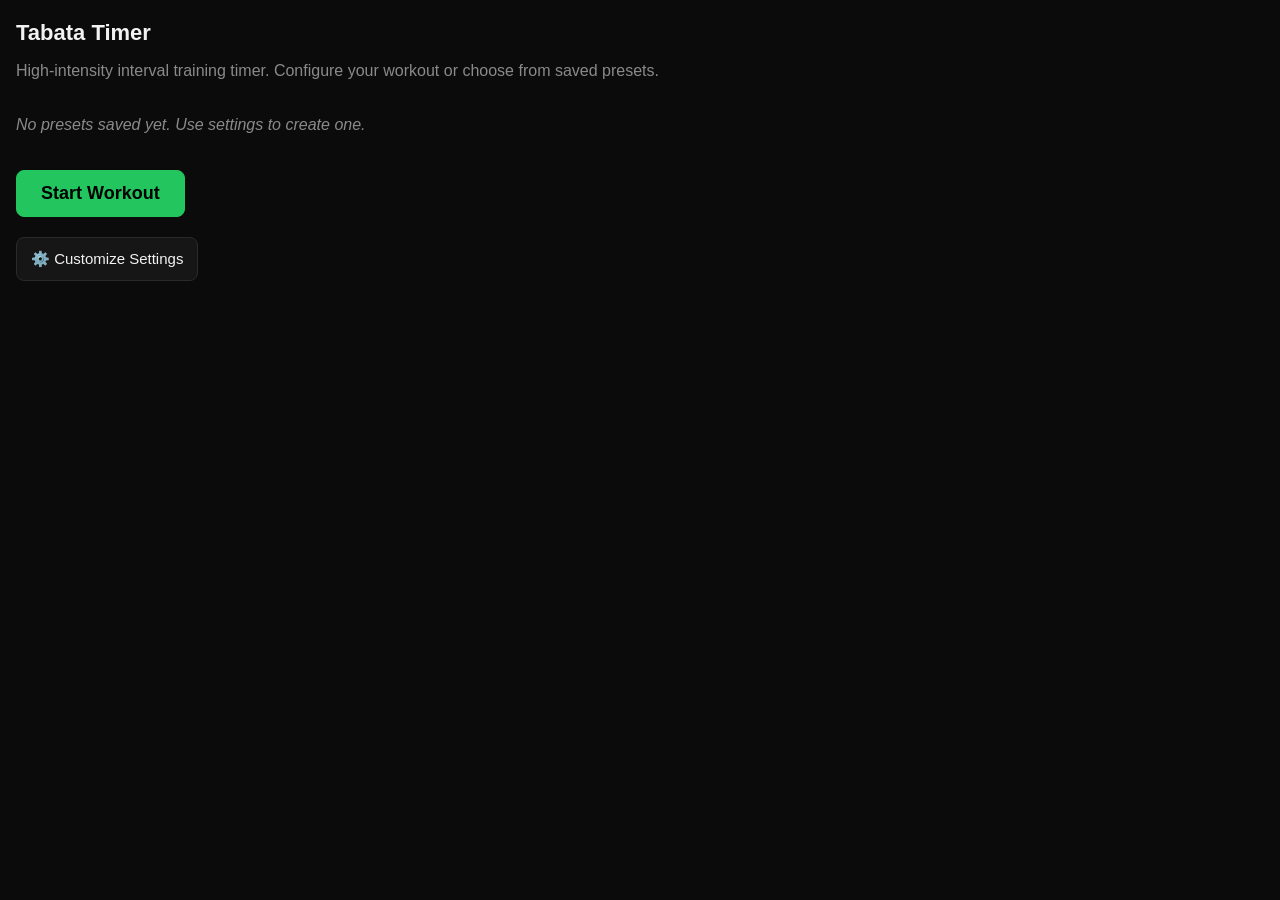
<file: index.html>
<!doctype html>
<html lang="en">
<head>
<meta charset="utf-8">
<meta name="viewport" content="width=device-width, initial-scale=1, viewport-fit=cover, user-scalable=no">
<meta name="theme-color" content="#0b0b0b">
<meta name="apple-mobile-web-app-capable" content="yes">
<meta name="apple-mobile-web-app-status-bar-style" content="black-translucent">
<meta name="apple-mobile-web-app-title" content="Tabata">
<link rel="apple-touch-icon" href="assets/icon-192.png">
<link rel="manifest" href="manifest.webmanifest">
<link rel="stylesheet" href="style.css">
<title>Tabata Timer</title>
</head>
<body>

<!-- SETTINGS SCREEN -->
<section id="screen-settings" class="screen active">
  <header>
    <h1>Tabata Timer</h1>
    <p class="description">High-intensity interval training timer. Configure your workout or choose from saved presets.</p>
  </header>

  <div id="preset-list" class="preset-list"></div>

  <div class="main-actions">
    <button id="btn-start" type="button" class="primary big">Start Workout</button>
  </div>

  <div class="settings-toggle">
    <button id="btn-toggle-settings" type="button">⚙️ Customize Settings</button>
  </div>

  <div id="settings-panel" class="settings-panel collapsed">
    <div class="preset-bar">
      <select id="preset-select" aria-label="Presets">
        <option value="">-- presets --</option>
      </select>
      <button id="preset-load" type="button">Load</button>
      <button id="preset-delete" type="button" class="danger">Delete</button>
    </div>

    <form id="config-form" autocomplete="off">
      <label>Preset name
        <input type="text" id="cfg-name" placeholder="e.g. Legs 6x8" maxlength="40">
      </label>

      <label>Tabatas per set
        <input type="number" id="cfg-tabatas" min="1" max="30" value="6" inputmode="numeric">
      </label>

      <label>Sets
        <input type="number" id="cfg-sets" min="1" max="30" value="8" inputmode="numeric">
      </label>

      <label>Work seconds
        <input type="number" id="cfg-work" min="5" max="120" value="20" inputmode="numeric">
      </label>

      <label>Rest seconds
        <input type="number" id="cfg-rest" min="3" max="120" value="10" inputmode="numeric">
      </label>

      <label>Between-set rest seconds
        <input type="number" id="cfg-setrest" min="5" max="600" value="30" inputmode="numeric">
      </label>

      <div class="toggles">
        <label class="inline"><input type="checkbox" id="cfg-voice" checked> Voice</label>
        <button id="btn-test-voice" type="button" class="test-btn" aria-label="Preview voice">▶︎</button>
        <label class="inline"><input type="checkbox" id="cfg-click" checked> Click</label>
        <button id="btn-test-click" type="button" class="test-btn" aria-label="Preview click">▶︎</button>
      </div>

      <div class="summary" id="summary"></div>

      <div class="actions">
        <button id="btn-save" type="button">Save preset</button>
        <button id="btn-export" type="button">Export presets</button>
        <input type="file" id="import-file" accept=".json" style="display:none">
        <button id="btn-import" type="button">Import presets</button>
      </div>
    </form>
  </div>
</section>

<!-- WORKOUT SCREEN -->
<section id="screen-workout" class="screen">
  <div class="workout-meta">
    <div class="workout-title" id="workout-title">Custom workout</div>
    <div class="workout-summary" id="workout-summary">Ready to start</div>
  </div>

  <div class="phase-label" id="phase-label" aria-live="polite" aria-atomic="true">READY</div>

  <div class="ring-wrap">
    <svg class="ring" viewBox="0 0 200 200" aria-hidden="true">
      <circle class="ring-track" cx="100" cy="100" r="92"></circle>
      <circle class="ring-progress" id="ring-progress" cx="100" cy="100" r="92"
              stroke-dasharray="578" stroke-dashoffset="0"></circle>
    </svg>
    <div class="count" id="count">0</div>
  </div>

  <div class="next-up" id="next-label" aria-live="polite">Next: —</div>

  <div class="meta">
    <div>Rep <span id="meta-rep">0</span> / <span id="meta-reps">0</span></div>
    <div>Set <span id="meta-set">0</span> / <span id="meta-sets">0</span></div>
  </div>

  <div class="workout-progress">
    <div class="progress-top">
      <span id="overall-percent">0%</span>
    </div>
    <div class="progress-bar" role="progressbar" aria-label="Workout progress" aria-valuemin="0" aria-valuemax="100" aria-valuenow="0">
      <div class="progress-fill" id="progress-fill"></div>
    </div>
  </div>

  <div class="actions workout-actions">
    <button id="btn-pause" type="button">Pause</button>
    <button id="btn-skip"  type="button">Skip</button>
    <button id="btn-stop"  type="button" class="danger hold-btn">
      <span class="hold-fill" aria-hidden="true"></span>
      <span class="hold-label">Hold Stop</span>
    </button>
  </div>
</section>

<script type="module" src="js/app.js"></script>
</body>
</html>
</file>
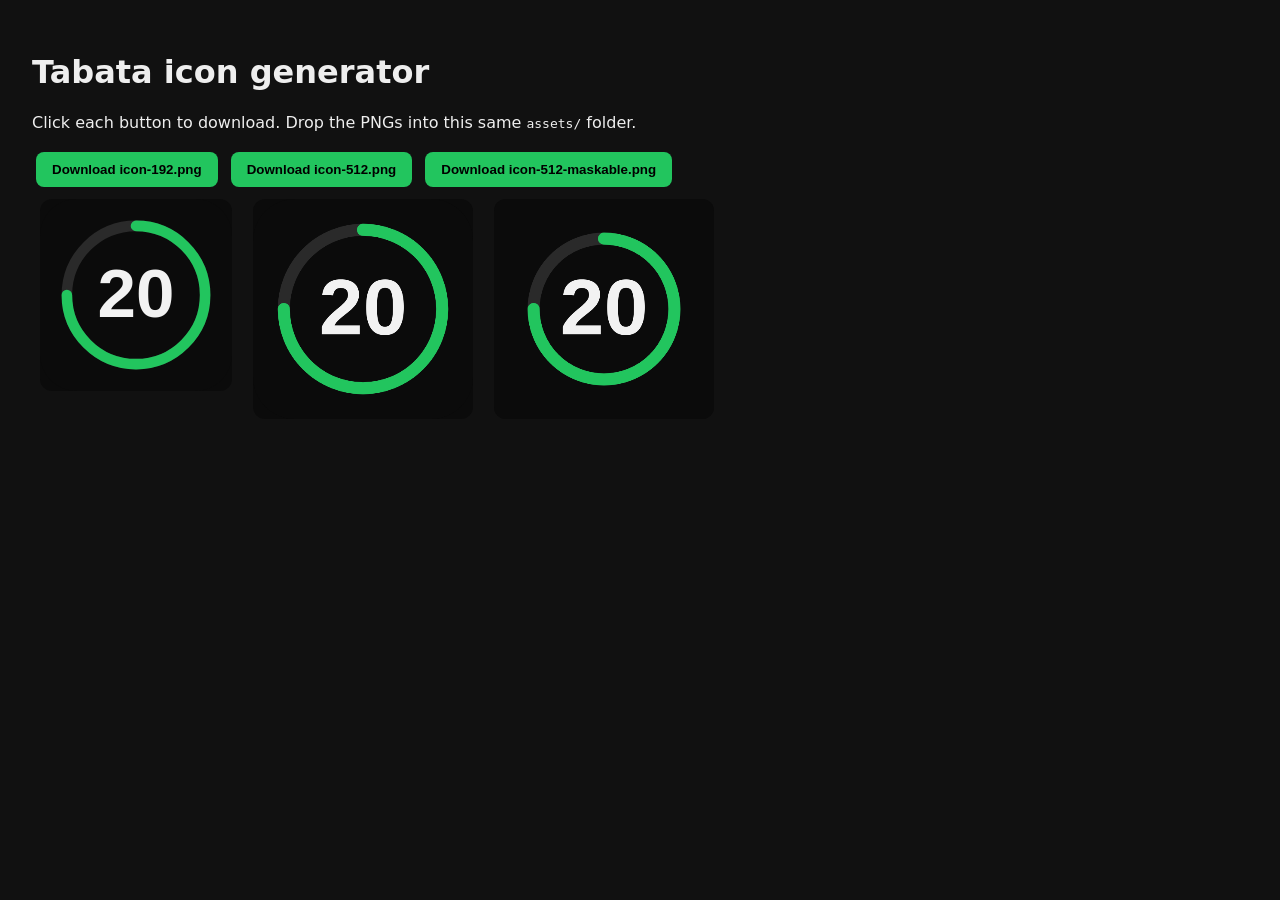
<file: assets/make-icons.html>
<!doctype html>
<!-- Open this file in a browser, then click Download to get PNG icons.
     Saves: icon-192.png, icon-512.png, icon-512-maskable.png -->
<html><head><meta charset="utf-8"><title>Make Icons</title>
<style>
body{font-family:system-ui;background:#111;color:#eee;padding:24px}
button{margin:4px;padding:10px 16px;background:#22c55e;border:0;border-radius:8px;font-weight:700;cursor:pointer}
canvas{background:#0b0b0b;margin:8px;border-radius:12px;max-width:220px;height:auto;display:inline-block;vertical-align:top}
</style></head><body>
<h1>Tabata icon generator</h1>
<p>Click each button to download. Drop the PNGs into this same <code>assets/</code> folder.</p>

<div>
  <button onclick="dl(192,false)">Download icon-192.png</button>
  <button onclick="dl(512,false)">Download icon-512.png</button>
  <button onclick="dl(512,true)">Download icon-512-maskable.png</button>
</div>

<div><canvas id="c192" width="192" height="192"></canvas>
     <canvas id="c512" width="512" height="512"></canvas>
     <canvas id="c512m" width="512" height="512"></canvas></div>

<script>
function draw(ctx, size, maskable) {
  // On maskable icons leave a safe-zone padding inside the 80% center circle.
  ctx.clearRect(0,0,size,size);
  // Background (rounded rect)
  ctx.fillStyle = '#0b0b0b';
  const r = maskable ? 0 : size * 0.19;
  roundRect(ctx, 0, 0, size, size, r); ctx.fill();

  const cx = size/2, cy = size/2;
  const ringR = (maskable ? 0.32 : 0.36) * size;
  const lineW = size * 0.055;

  // Track
  ctx.lineWidth = lineW;
  ctx.strokeStyle = '#2a2a2a';
  ctx.beginPath(); ctx.arc(cx, cy, ringR, 0, Math.PI*2); ctx.stroke();

  // Progress arc (~75%)
  ctx.strokeStyle = '#22c55e';
  ctx.lineCap = 'round';
  ctx.beginPath();
  ctx.arc(cx, cy, ringR, -Math.PI/2, -Math.PI/2 + Math.PI*1.5);
  ctx.stroke();

  // Number "20"
  ctx.fillStyle = '#f2f2f2';
  ctx.font = `800 ${size*0.36}px -apple-system, Segoe UI, sans-serif`;
  ctx.textAlign = 'center';
  ctx.textBaseline = 'middle';
  ctx.fillText('20', cx, cy + size*0.015);
}
function roundRect(ctx,x,y,w,h,r){
  ctx.beginPath();
  ctx.moveTo(x+r,y);
  ctx.arcTo(x+w,y,x+w,y+h,r);
  ctx.arcTo(x+w,y+h,x,y+h,r);
  ctx.arcTo(x,y+h,x,y,r);
  ctx.arcTo(x,y,x+w,y,r);
  ctx.closePath();
}

// Pre-render previews
draw(document.getElementById('c192').getContext('2d'),192,false);
draw(document.getElementById('c512').getContext('2d'),512,false);
draw(document.getElementById('c512m').getContext('2d'),512,true);

function dl(size, maskable) {
  const c = document.createElement('canvas');
  c.width = c.height = size;
  draw(c.getContext('2d'), size, maskable);
  const a = document.createElement('a');
  a.download = maskable ? `icon-${size}-maskable.png` : `icon-${size}.png`;
  a.href = c.toDataURL('image/png');
  a.click();
}
</script>
</body></html>
</file>
<file: style.css>
:root {
  --bg: #0b0b0b;
  --fg: #f2f2f2;
  --muted: #8a8a8a;
  --work: #22c55e;
  --rest: #ef4444;
  --setrest: #f59e0b;
  --prep: #3b82f6;
  --done: #a855f7;
  --panel: #161616;
  --border: #2a2a2a;
}

* { box-sizing: border-box; }

html, body {
  margin: 0;
  padding: 0;
  background: var(--bg);
  color: var(--fg);
  font-family: -apple-system, BlinkMacSystemFont, "Segoe UI", sans-serif;
  height: 100%;
  overflow: hidden;
  -webkit-user-select: none;
  user-select: none;
  -webkit-tap-highlight-color: transparent;
}

body {
  padding: env(safe-area-inset-top) env(safe-area-inset-right)
           env(safe-area-inset-bottom) env(safe-area-inset-left);
}

.screen { display: none; height: 100dvh; flex-direction: column; }
.screen.active { display: flex; }

/* ===== Settings screen ===== */
#screen-settings {
  padding: 16px;
  /* Extra bottom room so the Save button can be scrolled above the iOS
     keyboard after focusing a number input — otherwise Safari keeps the
     focused input pinned and the button stays hidden behind the keyboard. */
  padding-bottom: calc(env(safe-area-inset-bottom) + 50vh);
  overflow-y: auto;
}

header h1 {
  margin: 4px 0 12px;
  font-size: 22px;
  font-weight: 600;
}

.preset-bar {
  display: flex;
  gap: 6px;
  margin-bottom: 12px;
}
.preset-bar select { flex: 1; }

form label {
  display: block;
  margin: 10px 0;
  font-size: 13px;
  color: var(--muted);
}

form input[type="text"],
form input[type="number"],
form select {
  width: 100%;
  margin-top: 4px;
  padding: 10px 12px;
  background: var(--panel);
  color: var(--fg);
  border: 1px solid var(--border);
  border-radius: 8px;
  font-size: 16px;
  font-family: inherit;
}

.toggles {
  display: flex;
  align-items: center;
  gap: 12px;
  margin: 14px 0;
}
.test-btn {
  flex: 0 0 auto;
  min-width: 0;
  padding: 6px 10px;
  font-size: 13px;
  background: var(--panel);
  border: 1px solid var(--border);
  border-radius: 6px;
  color: var(--muted);
}
.test-btn:active { color: var(--fg); }
label.inline {
  display: inline-flex;
  align-items: center;
  gap: 8px;
  color: var(--fg);
  font-size: 15px;
}
label.inline input { width: 20px; height: 20px; }

.summary {
  background: var(--panel);
  border: 1px solid var(--border);
  border-radius: 8px;
  padding: 10px 12px;
  font-size: 13px;
  color: var(--muted);
  margin: 10px 0;
  line-height: 1.5;
}

.actions {
  display: flex;
  gap: 8px;
  margin-top: 12px;
}

button {
  flex: 1;
  padding: 12px 14px;
  background: var(--panel);
  color: var(--fg);
  border: 1px solid var(--border);
  border-radius: 8px;
  font-size: 15px;
  font-family: inherit;
  cursor: pointer;
  -webkit-appearance: none;
}
button:active { opacity: 0.7; }
button.primary {
  background: var(--work);
  border-color: var(--work);
  color: #000;
  font-weight: 600;
}
button.danger {
  background: transparent;
  color: var(--rest);
  border-color: var(--rest);
}

.description {
  color: var(--muted);
  margin-bottom: 20px;
  font-size: 16px;
}

.preset-list {
  margin-bottom: 20px;
}

.preset-item {
  display: inline-block;
  margin: 4px 8px 4px 0;
  padding: 8px 12px;
  background: var(--panel);
  border: 1px solid var(--border);
  border-radius: 6px;
  color: var(--fg);
  cursor: pointer;
  font-size: 14px;
}

.preset-item:hover {
  background: var(--border);
}

.no-presets {
  color: var(--muted);
  font-style: italic;
}

.main-actions {
  margin-bottom: 20px;
}

.big {
  font-size: 18px;
  padding: 12px 24px;
}

.settings-toggle {
  margin-bottom: 16px;
}

.settings-panel.collapsed {
  display: none;
}

/* ===== Workout screen ===== */
#screen-workout {
  padding: 16px;
  padding-bottom: 104px;
  justify-content: flex-start;
  align-items: center;
  transition: background-color 0.25s;
  overflow-y: auto;
  min-height: 0;
}

.workout-meta {
  width: 100%;
  max-width: 500px;
  display: flex;
  flex-direction: column;
  gap: 6px;
  margin-bottom: 12px;
}

.workout-title {
  font-size: 18px;
  font-weight: 700;
}

.workout-summary {
  color: var(--muted);
  font-size: 14px;
}

.next-up {
  width: 100%;
  max-width: 500px;
  margin: 14px 0 6px;
  font-size: 24px;
  font-weight: 600;
  letter-spacing: 1px;
  text-align: center;
  color: var(--fg);
  opacity: 0.92;
}

.phase-label {
  font-size: 28px;
  font-weight: 700;
  letter-spacing: 2px;
  margin-top: 12px;
}

.ring-wrap {
  position: relative;
  width: min(90vw, 70vh);
  aspect-ratio: 1 / 1;
  display: flex;
  align-items: center;
  justify-content: center;
}

.ring {
  width: 100%;
  height: 100%;
  transform: rotate(-90deg);
}
.ring-track {
  fill: none;
  stroke: rgba(255,255,255,0.1);
  stroke-width: 8;
}
.ring-progress {
  fill: none;
  stroke: #fff;
  stroke-width: 10;
  stroke-linecap: round;
  transition: stroke 0.25s;
}

.count {
  position: absolute;
  font-size: 38vmin;
  font-weight: 800;
  font-variant-numeric: tabular-nums;
  line-height: 1;
}

.meta {
  display: flex;
  gap: 32px;
  font-size: 18px;
  color: var(--muted);
}
.meta span { color: var(--fg); font-weight: 600; }

.workout-progress {
  width: 100%;
  max-width: 500px;
  margin: 20px 0;
  gap: 10px;
  display: flex;
  flex-direction: column;
}
.progress-top {
  display: flex;
  justify-content: flex-start;
  gap: 16px;
  font-size: 14px;
  color: var(--muted);
}
#overall-percent {
  color: var(--fg);
  font-weight: 700;
}
.progress-bar {
  height: 12px;
  border-radius: 999px;
  overflow: hidden;
  background: rgba(255,255,255,0.08);
  border: 1px solid rgba(255,255,255,0.08);
}
.progress-fill {
  height: 100%;
  width: 0%;
  background: currentColor;
  border-radius: 999px;
  transition: width 0.15s ease;
}

.workout-actions {
  width: 100%;
  max-width: 500px;
  position: sticky;
  bottom: 0;
  backdrop-filter: blur(10px);
  background: rgba(11,11,11,0.88);
  padding: 12px 0 8px;
  z-index: 10;
}

.workout-actions button {
  min-width: 86px;
}

/* Hold-to-confirm button (Stop) */
.hold-btn {
  position: relative;
  overflow: hidden;
  isolation: isolate;
}
.hold-btn .hold-label {
  position: relative;
  z-index: 1;
}
.hold-fill {
  position: absolute;
  inset: 0;
  background: var(--rest);
  opacity: 0.35;
  transform: translateX(-100%);
  transition: transform 0s linear;
  pointer-events: none;
  z-index: 0;
}
.hold-btn.holding .hold-fill {
  transform: translateX(0);
  transition: transform 1s linear;
}

/* Phase background colors */
body.phase-prep    #screen-workout { background: color-mix(in srgb, var(--prep) 15%, var(--bg)); }
body.phase-work    #screen-workout { background: color-mix(in srgb, var(--work) 18%, var(--bg)); }
body.phase-rest    #screen-workout { background: color-mix(in srgb, var(--rest) 18%, var(--bg)); }
body.phase-setrest #screen-workout { background: color-mix(in srgb, var(--setrest) 18%, var(--bg)); }
body.phase-done    #screen-workout { background: color-mix(in srgb, var(--done) 18%, var(--bg)); }

body.phase-prep    .ring-progress { stroke: var(--prep); }
body.phase-work    .ring-progress { stroke: var(--work); }
body.phase-rest    .ring-progress { stroke: var(--rest); }
body.phase-setrest .ring-progress { stroke: var(--setrest); }
body.phase-done    .ring-progress { stroke: var(--done); }

body.phase-prep    .progress-fill { background: var(--prep); }
body.phase-work    .progress-fill { background: var(--work); }
body.phase-rest    .progress-fill { background: var(--rest); }
body.phase-setrest .progress-fill { background: var(--setrest); }
body.phase-done    .progress-fill { background: var(--done); }
</file>
